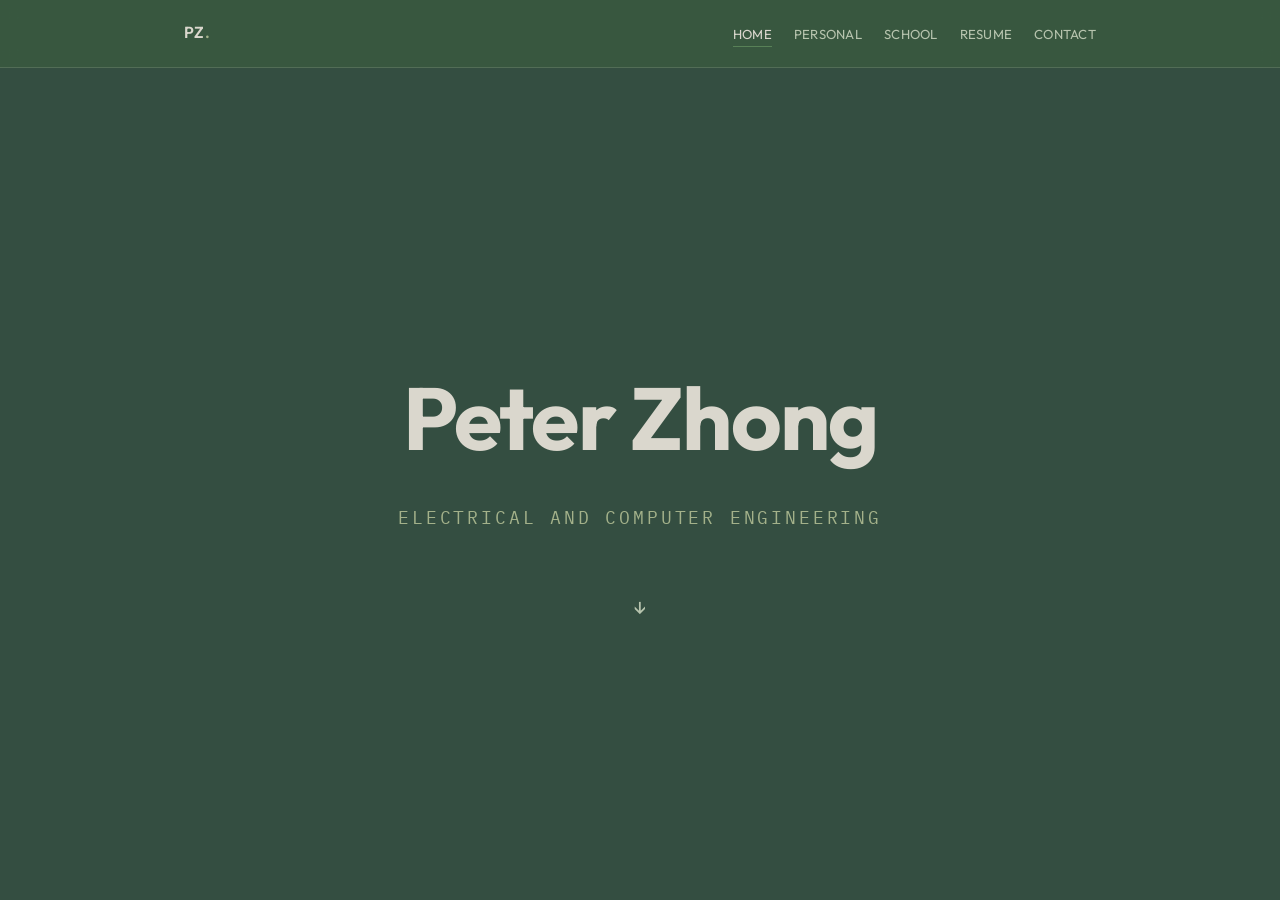
<file: index.html>
<!DOCTYPE html>
<html lang="en">
<head>
<meta charset="UTF-8">
<meta name="viewport" content="width=device-width, initial-scale=1.0">
<title>Peter Zhong — Computer Engineering Portfolio</title>
<meta name="description" content="Computer engineering student portfolio — embedded systems, PCB design, and firmware projects.">
<link rel="preconnect" href="https://fonts.googleapis.com">
<link href="https://fonts.googleapis.com/css2?family=IBM+Plex+Mono:wght@400;500;600&family=Outfit:wght@300;400;500;600;700;800&display=swap" rel="stylesheet">
<link rel="stylesheet" href="css/style.css">
</head>
<body>

<header class="site-header">
  <nav class="nav">
    <a class="logo" href="index.html">PZ<span>.</span></a>
    <ul>
      <li><a href="index.html" aria-current="page">HOME</a></li>
      <li><a href="personal-projects.html">PERSONAL</a></li>
      <li><a href="school-projects.html">SCHOOL</a></li>
      <li><a href="resume.html">RESUME</a></li>
      <li><a href="contact.html">CONTACT</a></li>
    </ul>
  </nav>
</header>

<div class="projects-sticky-header wrap" id="projects-sticky-header">
  <h2>Selected Projects</h2>
</div>

<main id="slides">
  <div class="slide is-active hero-name wrap" id="slide-hero">
    <h1 class="name-title">Peter Zhong</h1>
    <p class="name-subtitle">Electrical and Computer Engineering</p>
    <a class="scroll-cue" href="#slide-about" aria-label="Scroll to about section">&darr;</a>
  </div>

  <div class="slide wrap" id="slide-about">
    <h2>About</h2>
    <p class="muted">
      A UW Madison graduate in Electrical and Computer Engineering and currently a graduate student at CU Boulder for ECE as well.
      I am interested in everything embedded systems and hope to explore opportunities in research and industry.

      Personally, I enjoy everything outdoors in all sesasons from camping to skiing to just casual strolls to the grocery store.
    </p>
  </div>

  <div class="slide wrap" id="slide-project-ecen5730" data-group="projects">
    <span class="designator">ECEN5730</span>
    <a class="project-card project-card--feature" href="ecen5730.html">
      <div class="project-thumb"><span>[Photo]</span></div>
      <h3>ECEN5730</h3>
    </a>
  </div>

  <div class="slide wrap" id="slide-project-two" data-group="projects">
    <span class="designator">PROJECT 02</span>
    <a class="project-card project-card--feature" href="school-projects.html">
      <div class="project-thumb"><span>[Photo]</span></div>
      <h3>[Project Two]</h3>
    </a>
  </div>

  <div class="slide wrap" id="slide-project-three" data-group="projects">
    <span class="designator">PROJECT 03</span>
    <a class="project-card project-card--feature" href="personal-projects.html">
      <div class="project-thumb"><span>[Photo]</span></div>
      <h3>[Project Three]</h3>
    </a>
  </div>
</main>

<script src="js/script.js"></script>
</body>
</html>
</file>
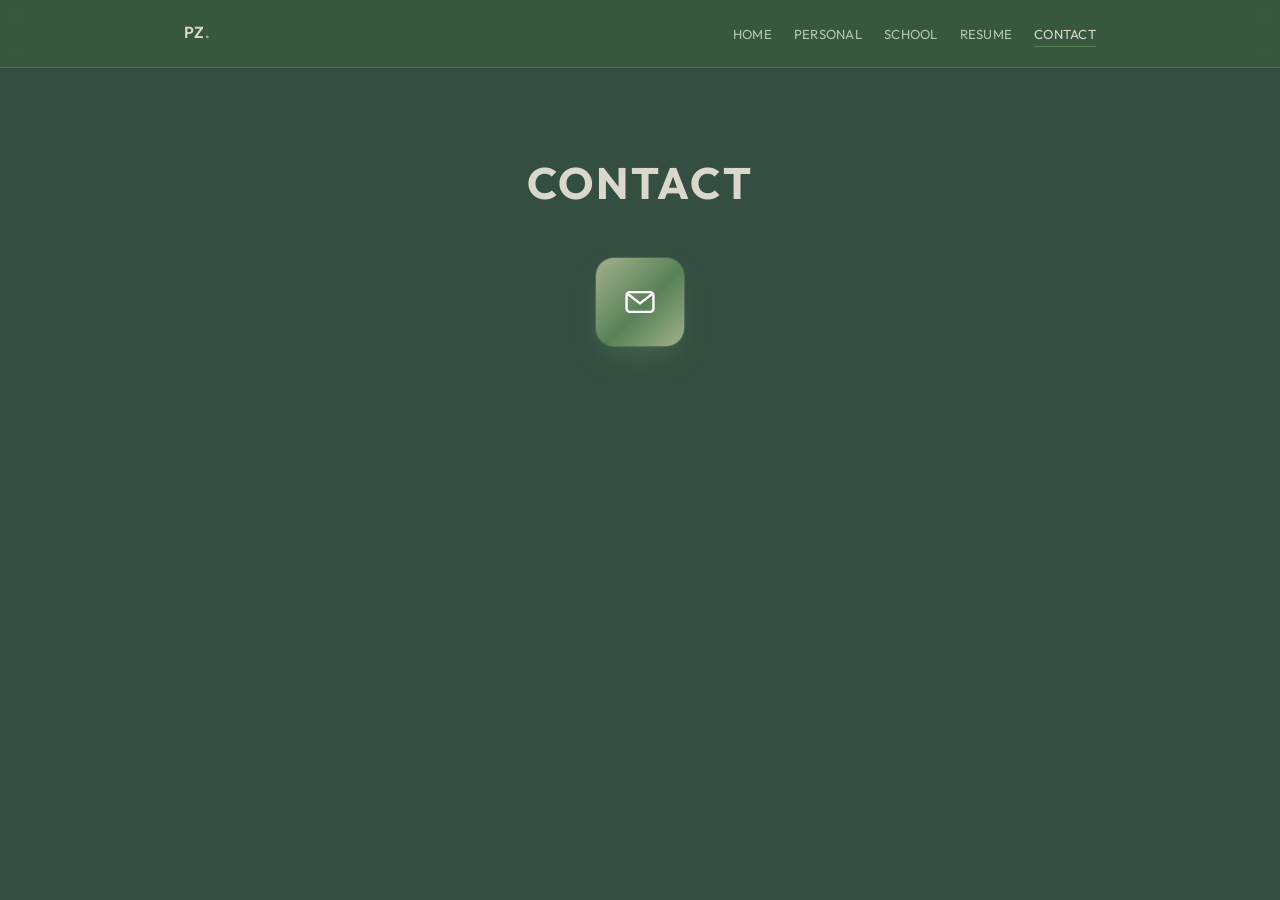
<file: contact.html>
<!DOCTYPE html>
<html lang="en">
<head>
<meta charset="UTF-8">
<meta name="viewport" content="width=device-width, initial-scale=1.0">
<title>Contact — Peter Zhong</title>
<link rel="preconnect" href="https://fonts.googleapis.com">
<link href="https://fonts.googleapis.com/css2?family=IBM+Plex+Mono:wght@400;500;600&family=Outfit:wght@300;400;500;600;700;800&display=swap" rel="stylesheet">
<link rel="stylesheet" href="css/style.css">
</head>
<body>

<header class="site-header">
  <nav class="nav">
    <a class="logo" href="index.html">PZ<span>.</span></a>
    <ul>
      <li><a href="index.html">HOME</a></li>
      <li><a href="personal-projects.html">PERSONAL</a></li>
      <li><a href="school-projects.html">SCHOOL</a></li>
      <li><a href="resume.html">RESUME</a></li>
      <li><a href="contact.html" aria-current="page">CONTACT</a></li>
    </ul>
  </nav>
</header>

<main>
  <section class="wrap contact-center" style="padding-top:80px;">
    <h1 class="contact-title">CONTACT</h1>
    <button id="mail-trigger" class="mail-icon-btn" type="button" aria-haspopup="dialog" aria-controls="email-modal" aria-label="Show email addresses">
      <svg viewBox="0 0 24 24" width="34" height="34" fill="none" stroke="#ffffff" stroke-width="1.7" stroke-linecap="round" stroke-linejoin="round" aria-hidden="true">
        <rect x="2.5" y="5" width="19" height="14" rx="2.4"/>
        <path d="M3.2 6.2 12 13 20.8 6.2"/>
      </svg>
    </button>
  </section>

  <div id="email-overlay" class="email-overlay" hidden>
    <div id="email-modal" class="email-modal" role="dialog" aria-modal="true" aria-label="Email addresses">
      <div class="email-row">
        <span class="email-label">School Email</span>
        <a href="mailto:pezh6955@colorado.edu">pezh6955@colorado.edu</a>
      </div>
      <div class="email-row">
        <span class="email-label">Personal Email</span>
        <a href="mailto:petzhong1@gmail.com">petzhong1@gmail.com</a>
      </div>
    </div>
  </div>
</main>

<script src="js/script.js"></script>
</body>
</html>
</file>
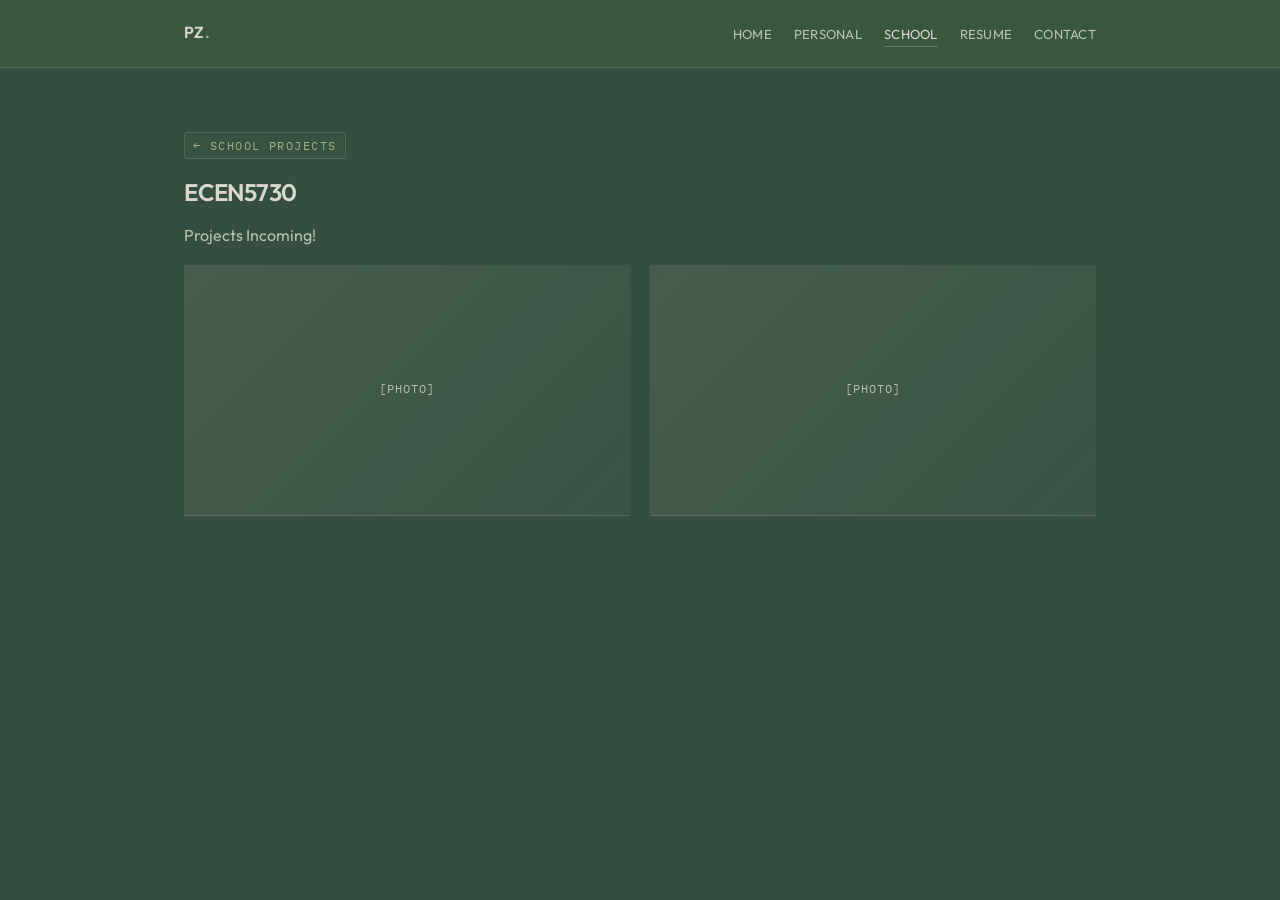
<file: ecen5730.html>
<!DOCTYPE html>
<html lang="en">
<head>
<meta charset="UTF-8">
<meta name="viewport" content="width=device-width, initial-scale=1.0">
<title>ECEN5730 — Peter Zhong</title>
<link rel="preconnect" href="https://fonts.googleapis.com">
<link href="https://fonts.googleapis.com/css2?family=IBM+Plex+Mono:wght@400;500;600&family=Outfit:wght@300;400;500;600;700;800&display=swap" rel="stylesheet">
<link rel="stylesheet" href="css/style.css">
</head>
<body>

<header class="site-header">
  <nav class="nav">
    <a class="logo" href="index.html">PZ<span>.</span></a>
    <ul>
      <li><a href="index.html">HOME</a></li>
      <li><a href="personal-projects.html">PERSONAL</a></li>
      <li><a href="school-projects.html" aria-current="page">SCHOOL</a></li>
      <li><a href="resume.html">RESUME</a></li>
      <li><a href="contact.html">CONTACT</a></li>
    </ul>
  </nav>
</header>

<main>
  <section class="wrap" style="padding-top:64px;">
    <span class="designator">&larr; <a href="school-projects.html">SCHOOL PROJECTS</a></span>
    <h1>ECEN5730</h1>
    <p class="muted">
      Projects Incoming!
    </p>
  </section>

  <section class="wrap reveal" style="border-top:none; padding-top:0;">
    <div class="grid">
      <div class="project-thumb" style="aspect-ratio:16/9;"><span>[Photo]</span></div>
      <div class="project-thumb" style="aspect-ratio:16/9;"><span>[Photo]</span></div>
    </div>
  </section>
</main>

<script src="js/script.js"></script>
</body>
</html>
</file>
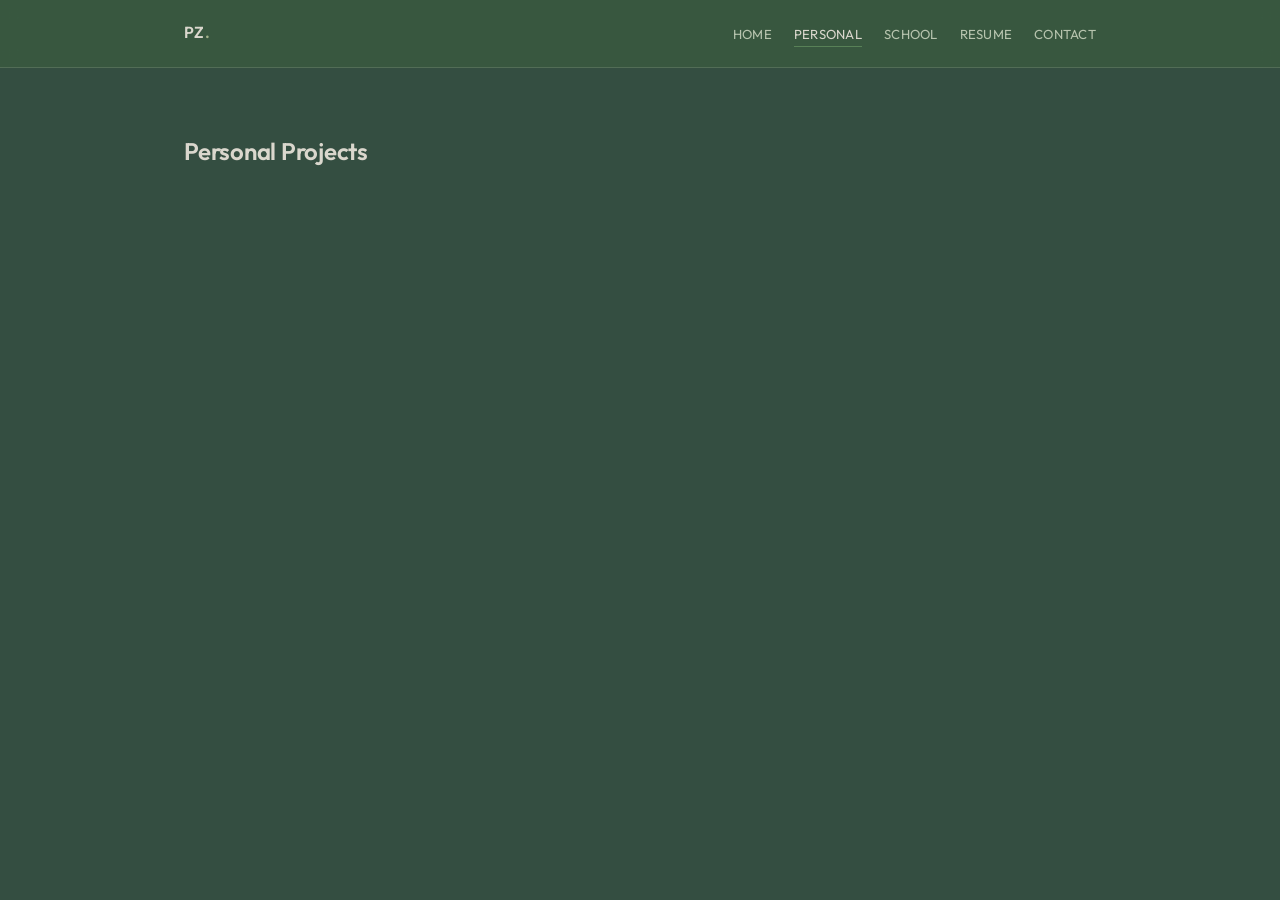
<file: personal-projects.html>
<!DOCTYPE html>
<html lang="en">
<head>
<meta charset="UTF-8">
<meta name="viewport" content="width=device-width, initial-scale=1.0">
<title>Personal Projects — Peter Zhong</title>
<link rel="preconnect" href="https://fonts.googleapis.com">
<link href="https://fonts.googleapis.com/css2?family=IBM+Plex+Mono:wght@400;500;600&family=Outfit:wght@300;400;500;600;700;800&display=swap" rel="stylesheet">
<link rel="stylesheet" href="css/style.css">
</head>
<body>

<header class="site-header">
  <nav class="nav">
    <a class="logo" href="index.html">PZ<span>.</span></a>
    <ul>
      <li><a href="index.html">HOME</a></li>
      <li><a href="personal-projects.html" aria-current="page">PERSONAL</a></li>
      <li><a href="school-projects.html">SCHOOL</a></li>
      <li><a href="resume.html">RESUME</a></li>
      <li><a href="contact.html">CONTACT</a></li>
    </ul>
  </nav>
</header>

<main>
  <section class="wrap" style="padding-top:64px;">
    <h1>Personal Projects</h1>
  </section>
</main>


</body>
</html>
</file>
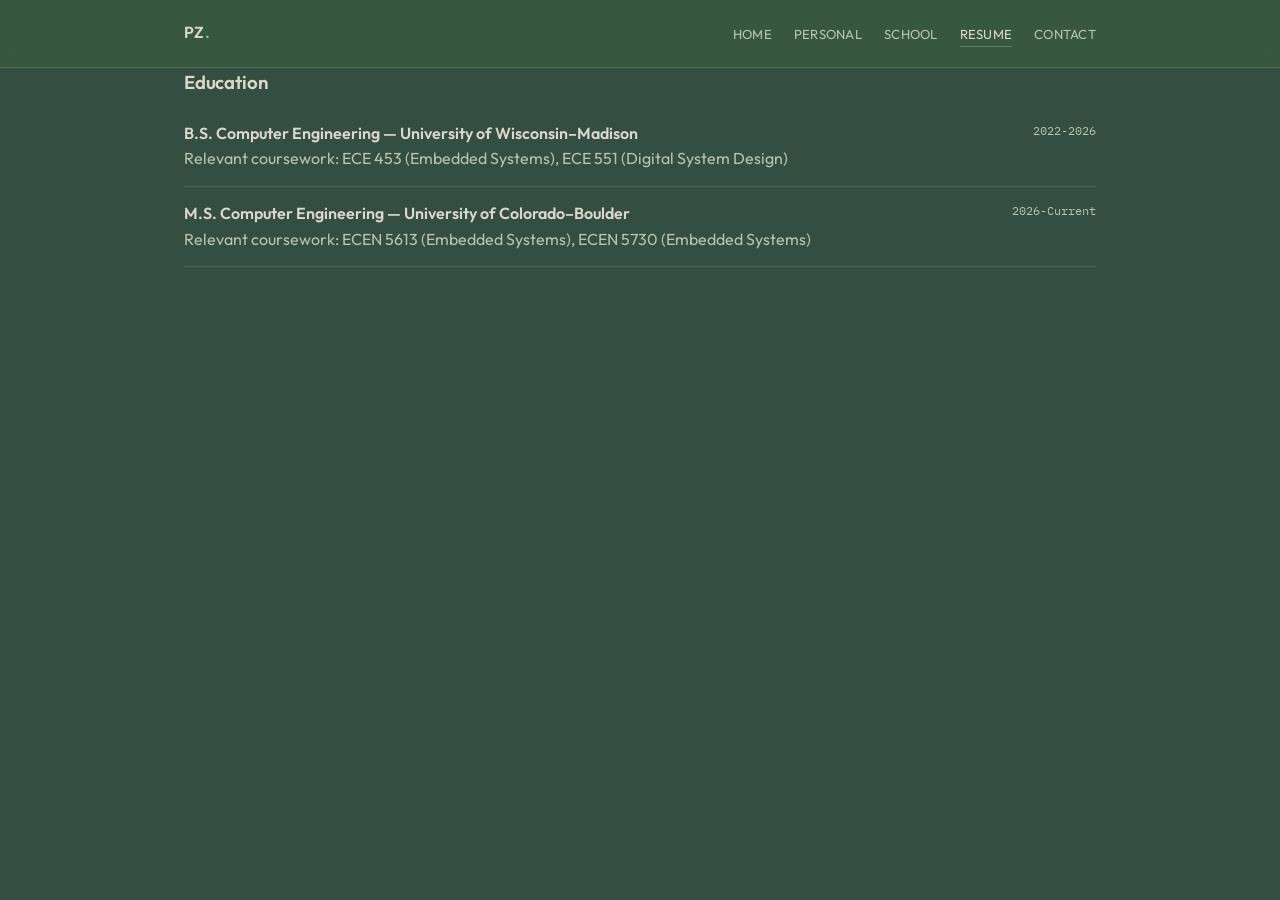
<file: resume.html>
<!DOCTYPE html>
<html lang="en">

<head>
  <meta charset="UTF-8">
  <meta name="viewport" content="width=device-width, initial-scale=1.0">
  <title>Resume — Peter Zhong</title>
  <link rel="preconnect" href="https://fonts.googleapis.com">
  <link
    href="https://fonts.googleapis.com/css2?family=IBM+Plex+Mono:wght@400;500;600&family=Outfit:wght@300;400;500;600;700;800&display=swap"
    rel="stylesheet">
  <link rel="stylesheet" href="css/style.css">
</head>

<body>

  <header class="site-header">
    <nav class="nav">
      <a class="logo" href="index.html">PZ<span>.</span></a>
      <ul>
        <li><a href="index.html">HOME</a></li>
        <li><a href="personal-projects.html">PERSONAL</a></li>
        <li><a href="school-projects.html">SCHOOL</a></li>
        <li><a href="resume.html" aria-current="page">RESUME</a></li>
        <li><a href="contact.html">CONTACT</a></li>
      </ul>
    </nav>
  </header>

  <main>
    <section class="wrap" style="border-top:none; padding-top:0;">
      <div class="resume-block">
        <h3>Education</h3>
        <div class="resume-row">
          <div>
            <div class="role">B.S. Computer Engineering — University of Wisconsin&ndash;Madison</div>
            <div class="muted">Relevant coursework: ECE 453 (Embedded Systems), ECE 551 (Digital System Design)</div>
          </div>
          <div class="meta">2022-2026</div>
        </div>

        <div class="resume-row">
          <div>
            <div class="role">M.S. Computer Engineering — University of Colorado&ndash;Boulder</div>
            <div class="muted">Relevant coursework: ECEN 5613 (Embedded Systems), ECEN 5730 (Embedded Systems)</div>
          </div>
            <div class="meta">2026-Current</div>
          </div>
        </div>
      </div>
    </section>


  </main>


</body>

</html>
</file>
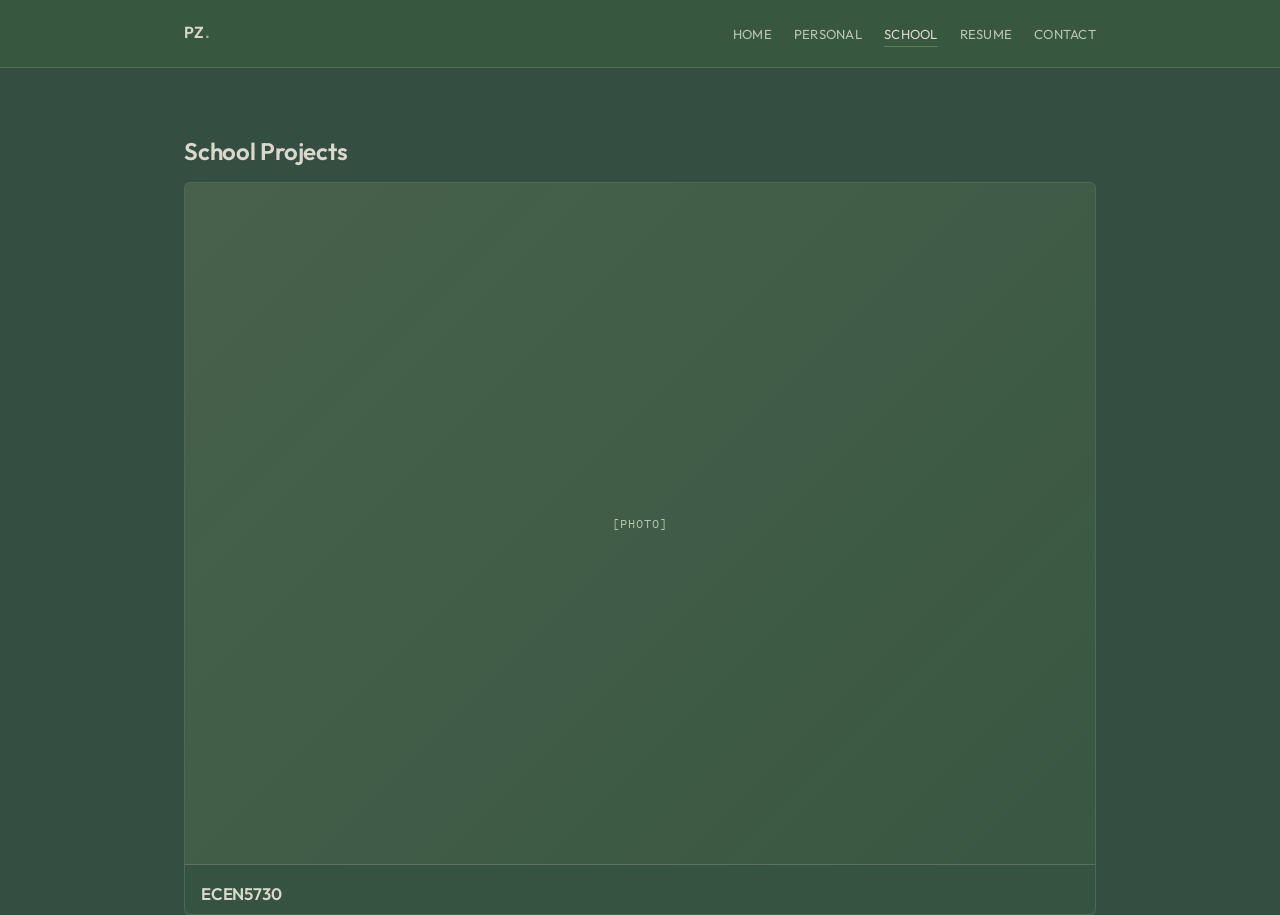
<file: school-projects.html>
<!DOCTYPE html>
<html lang="en">
<head>
<meta charset="UTF-8">
<meta name="viewport" content="width=device-width, initial-scale=1.0">
<title>School Projects — Peter Zhong</title>
<link rel="preconnect" href="https://fonts.googleapis.com">
<link href="https://fonts.googleapis.com/css2?family=IBM+Plex+Mono:wght@400;500;600&family=Outfit:wght@300;400;500;600;700;800&display=swap" rel="stylesheet">
<link rel="stylesheet" href="css/style.css">
</head>
<body>

<header class="site-header">
  <nav class="nav">
    <a class="logo" href="index.html">PZ<span>.</span></a>
    <ul>
      <li><a href="index.html">HOME</a></li>
      <li><a href="personal-projects.html">PERSONAL</a></li>
      <li><a href="school-projects.html" aria-current="page">SCHOOL</a></li>
      <li><a href="resume.html">RESUME</a></li>
      <li><a href="contact.html">CONTACT</a></li>
    </ul>
  </nav>
</header>

<main>
  <section class="wrap" style="padding-top:64px;">
    <h1>School Projects</h1>
  </section>

  <section class="wrap" style="border-top:none; padding-top:0;">
    <div class="grid project-grid">
      <a class="project-card reveal" href="ecen5730.html">
        <div class="project-thumb"><span>[Photo]</span></div>
        <h3>ECEN5730</h3>
      </a>
    </div>
  </section>
</main>


<script src="js/script.js"></script>
</body>
</html>
</file>
<file: css/style.css>
/* ============================================================
   Token system
   ============================================================ */
:root {
  --bg: #344e41;
  --bg-grid: #ffffff08;
  --panel: rgba(58, 90, 64, 0.45);
  --panel-border: rgba(218, 215, 205, 0.16);
  --text: #dad7cd;
  --muted: #b7c4ae;
  --accent: #a3b18a;       /* sage — primary accent */
  --accent-dim: #588157;
  --sage: #a3b18a;         /* secondary accent */
  --sage-dim: #588157;
  --danger: #bc6c4a;

  --popup-bg: #a3b18a;

  --mono: "IBM Plex Mono", ui-monospace, "SFMono-Regular", Menlo, monospace;
  --sans: "Outfit", -apple-system, BlinkMacSystemFont, "Segoe UI", sans-serif;
}

* { box-sizing: border-box; }

/* the homepage doesn't use real page scrolling — see .slide below —
   so no scroll-behavior/scroll-snap is needed on html */

@media (prefers-reduced-motion: reduce) {
  html { scroll-behavior: auto; }
  * { animation: none !important; transition: none !important; }
  .reveal { opacity: 1; transform: none; }
}

body {
  margin: 0;
  background: var(--bg);
  color: var(--text);
  font-family: var(--sans);
  font-size: 16px;
  line-height: 1.6;
  -webkit-font-smoothing: antialiased;
}

a { color: var(--accent); text-decoration: none; }
a:hover { text-decoration: underline; }
a:focus-visible,
button:focus-visible,
input:focus-visible,
textarea:focus-visible {
  outline: 2px solid var(--accent);
  outline-offset: 2px;
}

h1, h2, h3 {
  font-family: var(--sans);
  font-weight: 600;
  letter-spacing: -0.01em;
  margin: 0 0 0.5em;
}

p { margin: 0 0 1em; color: var(--text); }
p.muted, .muted { color: var(--muted); }

.wrap {
  max-width: 960px;
  margin: 0 auto;
  padding: 0 24px;
}

/* ============================================================
   Reference-designator eyebrow labels (signature element)
   e.g. "U1 — ABOUT"  |  mimics PCB silkscreen part labels
   ============================================================ */
.designator {
  display: inline-block;
  font-family: var(--mono);
  font-size: 0.75rem;
  letter-spacing: 0.12em;
  color: var(--accent);
  border: 1px solid var(--panel-border);
  background: var(--panel);
  backdrop-filter: blur(6px);
  padding: 3px 8px;
  border-radius: 3px;
  margin-bottom: 14px;
}

/* ============================================================
   Nav
   ============================================================ */
header.site-header {
  position: sticky;
  top: 0;
  z-index: 10;
  background: rgba(58, 90, 64, 0.85);
  backdrop-filter: blur(8px);
  border-bottom: 1px solid var(--panel-border);
}

.nav {
  display: flex;
  align-items: center;
  justify-content: space-between;
  padding: 16px 24px;
  max-width: 960px;
  margin: 0 auto;
}

.nav .logo {
  font-family: var(--sans);
  font-weight: 600;
  font-size: 1rem;
  color: var(--text);
}
.nav .logo span { color: var(--accent); }

.nav ul {
  list-style: none;
  display: flex;
  gap: 22px;
  margin: 0;
  padding: 0;
  flex-wrap: wrap;
}

.nav a {
  font-family: var(--sans);
  font-weight: 400;
  font-size: 0.82rem;
  letter-spacing: 0.02em;
  color: var(--muted);
  padding: 4px 0;
  border-radius: 0;
  border-bottom: 1px solid transparent;
  transition: color 0.15s ease, border-color 0.15s ease;
}
.nav a:hover,
.nav a[aria-current="page"] {
  color: var(--text);
  text-decoration: none;
  background: none;
  border-bottom-color: var(--accent-dim);
}

/* ============================================================
   Homepage slides — each is a fixed, full-screen panel; only one
   is visible at rest. js/script.js crossfades (fade + slide) between
   them on wheel/touch/keyboard input instead of real page scrolling.
   ============================================================ */
.slide {
  position: fixed;
  top: 65px; /* below the fixed site nav */
  left: 0;
  right: 0;
  bottom: 0;
  display: flex;
  flex-direction: column;
  justify-content: center;
  opacity: 0;
  visibility: hidden;
  pointer-events: none;
  overflow-y: auto;
  transition: opacity 800ms ease, transform 800ms ease;
}
.slide.is-active {
  opacity: 1;
  visibility: visible;
  pointer-events: auto;
  transform: translateY(0);
}

.hero-name {
  text-align: center;
}

.name-title {
  font-size: clamp(2.75rem, 9vw, 5.5rem);
  font-weight: 700;
  letter-spacing: -0.02em;
  color: var(--text);
  margin: 0;
}

.name-subtitle {
  font-family: var(--mono);
  font-size: clamp(0.85rem, 2vw, 1.1rem);
  letter-spacing: 0.16em;
  text-transform: uppercase;
  color: var(--accent);
  margin: 16px 0 0;
}

.scroll-cue {
  display: inline-block;
  margin-top: 64px;
  color: var(--muted);
  font-size: 1.3rem;
  line-height: 1;
  animation: bob 1.8s ease-in-out infinite;
}
.scroll-cue:hover { color: var(--text); text-decoration: none; }
@keyframes bob {
  0%, 100% { transform: translateY(0); }
  50% { transform: translateY(8px); }
}

.actions {
  display: flex;
  gap: 12px;
  flex-wrap: wrap;
}

/* ============================================================
   Scroll reveal
   ============================================================ */
.reveal {
  opacity: 0;
  transform: translateY(28px);
  transition: opacity 0.7s ease, transform 0.7s ease;
}
.reveal.is-visible {
  opacity: 1;
  transform: translateY(0);
}

/* each project card triggers its own reveal as it individually scrolls
   into view; the nth-child delay staggers cards that cross the
   threshold together (e.g. side-by-side in a grid row) */
.project-grid .reveal:nth-child(1) { transition-delay: 0ms; }
.project-grid .reveal:nth-child(2) { transition-delay: 100ms; }
.project-grid .reveal:nth-child(3) { transition-delay: 200ms; }
.project-grid .reveal:nth-child(4) { transition-delay: 300ms; }

/* ============================================================
   Buttons
   ============================================================ */
.btn {
  font-family: var(--mono);
  font-size: 0.85rem;
  letter-spacing: 0.03em;
  padding: 10px 18px;
  border-radius: 4px;
  border: 1px solid var(--accent);
  color: var(--accent);
  background: transparent;
  cursor: pointer;
  display: inline-block;
}
.btn:hover { background: rgba(163, 177, 138, 0.16); text-decoration: none; }
.btn.filled { background: var(--accent); color: #1e2c22; }
.btn.filled:hover { background: var(--accent-dim); }

/* ============================================================
   Sections & cards
   ============================================================ */
section { padding: 64px 0; }
section + section { border-top: 1px solid var(--panel-border); }

.grid {
  display: grid;
  grid-template-columns: repeat(auto-fit, minmax(260px, 1fr));
  gap: 20px;
}

.card {
  position: relative;
  background: var(--panel);
  backdrop-filter: blur(8px);
  border: 1px solid var(--panel-border);
  border-radius: 6px;
  padding: 24px;
}

/* corner "test point" ticks, echoing PCB fabrication marks */
.card::before, .card::after {
  content: "";
  position: absolute;
  width: 8px;
  height: 8px;
  border: 1px solid var(--accent);
}
.card::before { top: -1px; left: -1px; border-right: none; border-bottom: none; }
.card::after { bottom: -1px; right: -1px; border-left: none; border-top: none; }

.card h3 { color: var(--text); font-size: 1.1rem; }
.card .stack {
  font-family: var(--mono);
  font-size: 0.72rem;
  color: var(--sage);
  letter-spacing: 0.03em;
  display: block;
  margin-bottom: 10px;
}

.card ul {
  margin: 12px 0 0;
  padding-left: 18px;
  color: var(--muted);
  font-size: 0.92rem;
}
.card ul li { margin-bottom: 4px; }

.card .links {
  margin-top: 16px;
  display: flex;
  gap: 14px;
  font-family: var(--mono);
  font-size: 0.8rem;
}

/* ============================================================
   Selected-projects preview cards (homepage)
   ============================================================ */
.project-card {
  display: block;
  color: inherit;
  background: var(--panel);
  border: 1px solid var(--panel-border);
  border-radius: 6px;
  overflow: hidden;
  transition: transform 0.18s ease, border-color 0.18s ease;
}
.project-card:hover {
  transform: translateY(-4px);
  border-color: var(--accent-dim);
  text-decoration: none;
}

.project-thumb {
  aspect-ratio: 4 / 3;
  display: flex;
  align-items: center;
  justify-content: center;
  background: linear-gradient(135deg, rgba(163, 177, 138, 0.16), rgba(88, 129, 87, 0.1));
  border-bottom: 1px solid var(--panel-border);
  font-family: var(--mono);
  font-size: 0.72rem;
  letter-spacing: 0.08em;
  text-transform: uppercase;
  color: var(--muted);
}

.project-card h3 {
  color: var(--text);
  font-size: 1.05rem;
  padding: 16px 16px 0;
  margin-bottom: 6px;
}

.project-card p {
  color: var(--muted);
  font-size: 0.9rem;
  padding: 0 16px 20px;
  margin: 0;
}

/* Persistent "Selected Projects" label, shown (not crossfaded) while
   any of the three project slides is active or incoming, so it stays
   put in the same spot instead of re-animating between projects */
.projects-sticky-header {
  position: fixed;
  top: 65px; /* sits just under the fixed site nav */
  left: 0;
  right: 0;
  z-index: 5;
  background: var(--bg);
  padding-top: 20px;
  padding-bottom: 20px;
  border-bottom: 1px solid var(--panel-border);
  opacity: 0;
  visibility: hidden;
  transition: opacity 300ms ease;
}
.projects-sticky-header.is-visible {
  opacity: 1;
  visibility: visible;
}
.projects-sticky-header h2 { margin: 0; }

.project-card--feature {
  max-width: 640px;
  margin: 0 auto;
}
.project-card--feature .project-thumb {
  aspect-ratio: 21 / 9;
}
.project-card--feature h3 {
  font-size: 1.3rem;
  padding-top: 20px;
}
.project-card--feature p {
  font-size: 0.98rem;
  padding-bottom: 24px;
}

/* ============================================================
   Resume page
   ============================================================ */
.resume-block { margin-bottom: 36px; }
.resume-block h3 { color: var(--text); }
.resume-row {
  display: flex;
  justify-content: space-between;
  gap: 16px;
  flex-wrap: wrap;
  border-bottom: 1px solid var(--panel-border);
  padding: 14px 0;
}
.resume-row .role { font-weight: 600; color: var(--text); }
.resume-row .meta {
  font-family: var(--mono);
  font-size: 0.78rem;
  color: var(--muted);
  white-space: nowrap;
}

/* ============================================================
   Contact page
   ============================================================ */
.contact-grid {
  display: grid;
  grid-template-columns: 1fr 1fr;
  gap: 40px;
}
@media (max-width: 680px) { .contact-grid { grid-template-columns: 1fr; } }

.field { margin-bottom: 18px; }
.field label {
  display: block;
  font-family: var(--mono);
  font-size: 0.75rem;
  color: var(--muted);
  margin-bottom: 6px;
}
.field input, .field textarea {
  width: 100%;
  background: var(--panel);
  backdrop-filter: blur(8px);
  border: 1px solid var(--panel-border);
  border-radius: 4px;
  color: var(--text);
  font-family: var(--sans);
  font-size: 0.95rem;
  padding: 10px 12px;
}
.field textarea { min-height: 120px; resize: vertical; }

.contact-links { list-style: none; padding: 0; margin: 0; }
.contact-links li {
  display: flex;
  gap: 10px;
  align-items: baseline;
  padding: 10px 0;
  border-bottom: 1px solid var(--panel-border);
}
.contact-links .label {
  font-family: var(--mono);
  font-size: 0.75rem;
  color: var(--accent);
  width: 90px;
  flex-shrink: 0;
}

/* ============================================================
   Contact page — icon trigger + modal
   ============================================================ */
.contact-center {
  display: flex;
  flex-direction: column;
  align-items: center;
  gap: 40px;
  padding-top: 40px;
  padding-bottom: 96px;
  text-align: center;
}

.contact-title {
  font-size: clamp(2rem, 5vw, 2.75rem);
  font-weight: 700;
  letter-spacing: 0.06em;
  color: var(--text);
  margin: 0;
}

.mail-icon-btn {
  width: 88px;
  height: 88px;
  border-radius: 18px;
  border: none;
  cursor: pointer;
  display: flex;
  align-items: center;
  justify-content: center;
  background: linear-gradient(135deg, var(--accent), var(--accent-dim) 55%, var(--sage));
  box-shadow: 0 0 0 1px rgba(255,255,255,0.14), 0 14px 30px -8px rgba(88, 129, 87, 0.5);
  transition: transform 0.18s ease, box-shadow 0.18s ease;
}
.mail-icon-btn:hover {
  transform: translateY(-2px) scale(1.03);
  box-shadow: 0 0 0 1px rgba(255,255,255,0.2), 0 18px 34px -8px rgba(88, 129, 87, 0.6);
}
.mail-icon-btn:active { transform: translateY(0) scale(0.98); }

.contact-links-secondary { max-width: 360px; width: 100%; }

.email-overlay {
  position: fixed;
  inset: 0;
  z-index: 50;
  display: flex;
  align-items: center;
  justify-content: center;
  background: rgba(8, 10, 9, 0.6);
  backdrop-filter: blur(3px);
  opacity: 0;
  transition: opacity 0.2s ease;
  padding: 24px;
}
.email-overlay.is-open { opacity: 1; }
.email-overlay[hidden] { display: none; }

.email-modal {
  width: 100%;
  max-width: 380px;
  border-radius: 18px;
  padding: 32px 28px;
  background: var(--popup-bg);
  border: 1px solid rgba(42, 54, 59, 0.15);
  box-shadow: 0 24px 60px -12px rgba(0,0,0,0.5);
  transform: translateY(8px) scale(0.98);
  opacity: 0;
  transition: transform 0.22s ease, opacity 0.22s ease;
}
.email-overlay.is-open .email-modal {
  transform: translateY(0) scale(1);
  opacity: 1;
}

.email-row { padding: 14px 0; }
.email-row + .email-row { border-top: 1px solid rgba(42, 54, 59, 0.2); }

.email-label {
  display: block;
  font-family: var(--sans);
  font-weight: 700;
  font-size: 0.85rem;
  letter-spacing: 0.01em;
  color: #24312d;
  margin-bottom: 6px;
}

.email-row a {
  font-size: 1rem;
  color: #1c2624;
  word-break: break-word;
}
.email-row a:hover { color: #0d1210; }

@media (prefers-reduced-motion: reduce) {
  .email-overlay, .email-modal { transition: none; }
}

/* ============================================================
   Footer
   ============================================================ */
footer {
  border-top: 1px solid var(--panel-border);
  padding: 32px 0;
  font-family: var(--mono);
  font-size: 0.75rem;
  color: var(--muted);
  text-align: center;
}
</file>
